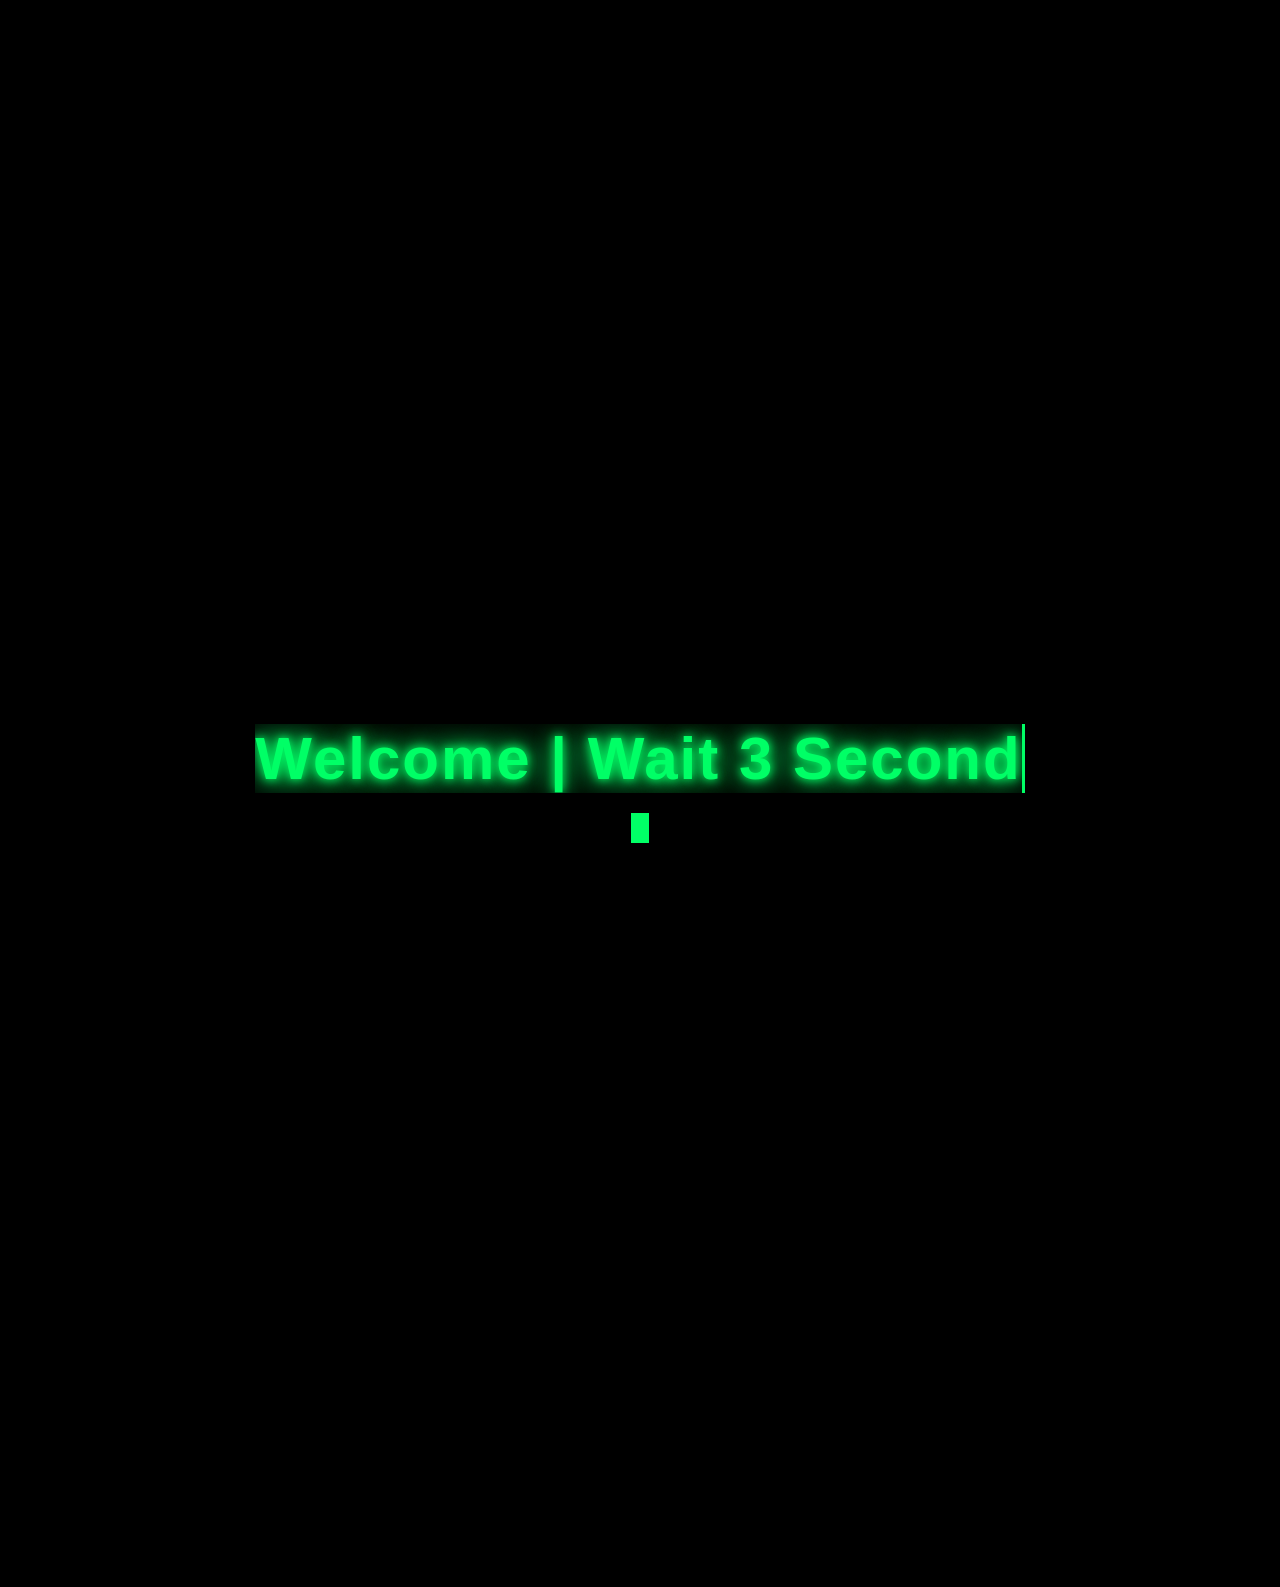
<file: index.html>
<!DOCTYPE html>
<html lang="en">

<head>

    <!-- ==========================================
         Meta
    =========================================== -->

    <meta charset="UTF-8">
    <meta name="viewport" content="width=device-width, initial-scale=1.0">

    <title>ER_creation</title>

    <!-- ==========================================
         CSS
    =========================================== -->

    <link rel="stylesheet" href="css/style.css">
    <link rel="stylesheet" href="css/animations.css">
    <link rel="stylesheet" href="css/responsive.css">

</head>

<body>

    <!-- ==========================================
         Custom Cursor
    =========================================== -->

    <div class="cursor"></div>

    <!-- ==========================================
         Scroll Progress
    =========================================== -->

    <div id="scrollProgress"></div>

    <!-- ==========================================
         Matrix Background
    =========================================== -->

    <canvas id="matrixCanvas"></canvas>

    <div class="grid-background"></div>

    <div class="scan-line"></div>

    <!-- ==========================================
         Loading Screen
    =========================================== -->

    <section id="loadingScreen">

        <div class="loading-content">

            <h1 id="welcomeText">
                Welcome | Wait 3 Second
            </h1>

            <div class="loading-cursor"></div>

        </div>

    </section>

  

    <!-- ==========================================
         Main Website
    =========================================== -->

    <main id="mainContent">

        <!-- ==============================
             Hero Section
        =============================== -->

        <section class="hero">

            <div class="hero-box">

                <h1 class="hero-title">
                    Rocky
                </h1>

            </div>

            <p class="hero-subtitle">
                 Student | Engineer | Creator
            </p>

            <!-- ==========================
                 Navigation Buttons
            =========================== -->

            <div class="button-group">

                <a href="about.html"
                    class="nav-btn btn-about page-link">
                    About
                </a>

                <a href="ercreation.html"
                    class="nav-btn btn-ercreation page-link">
                    ER Creation
                </a>

                <a href="social.html"
                    class="nav-btn btn-era page-link">
                    Contact
                </a>

            </div>

        </section>


      <section class="reveal">

        <div class="glass-card" style="text-align:center;">

            <h2 style="color:#00ff66;">

                "এখানে যা যা উল্লেখ আছে তার সবকিছু সত্য ভাববেননা"

            </h2>

        </div>

    </section>


        <!-- ======================================
             Floating Action Button
        ======================================= -->

        <button id="fab">

            ▲<br>up

        </button>

    </main>

    <!-- ==========================================
         Footer
    =========================================== -->

    <footer>

        <div class="footer-line"></div>

        <div class="footer-content">

            <p>

                © Rocky 2026 | Social media

            </p>

            <div class="social-icons">

              <a href="+8801407340978">Number: 01407340978<a>

                <a href="emamulhaque2023@gmail.com">E-mail: emamulhaque2023@gmail.com</a>
                
                <a href="https://www.facebook.com/ERcreation185">Facebook</a>

                <a href="https://youtube.com/@er_creation_185?si=5d9ulwpoicH-dBXW">YouTube Channel</a>

              <a href="https://www.tiktok.com/@emamulhaque8448?is_from_webapp=1&sender_device=pc">Tiktok</a>

                <a href="https://t.me/ER_creation_185">Telegram Channel</a>

            </div>

        </div>

    </footer>




  
    <!-- ==========================================
         JavaScript
    =========================================== -->

    <script src="js/main.js"></script>

    <script src="js/animations.js"></script>

    <script src="js/pageLoader.js"></script>

</body>

</html>
</file>
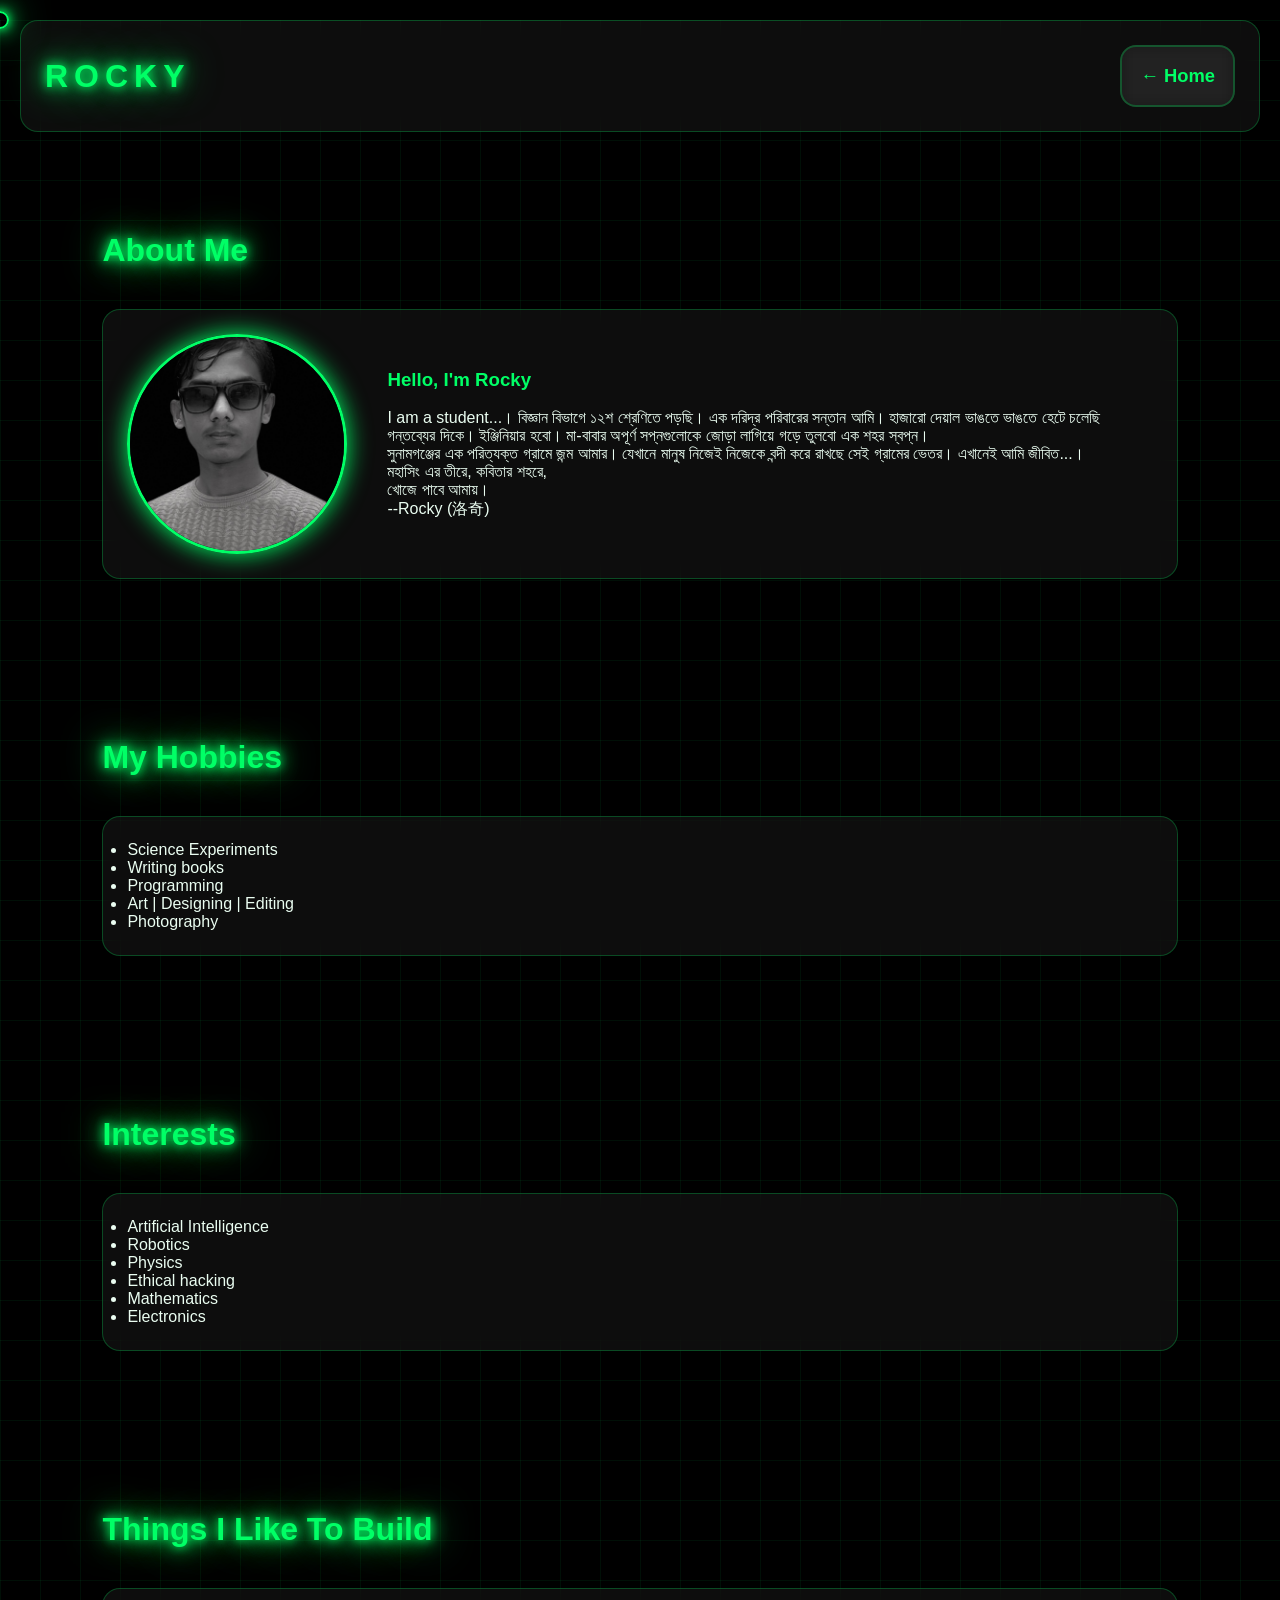
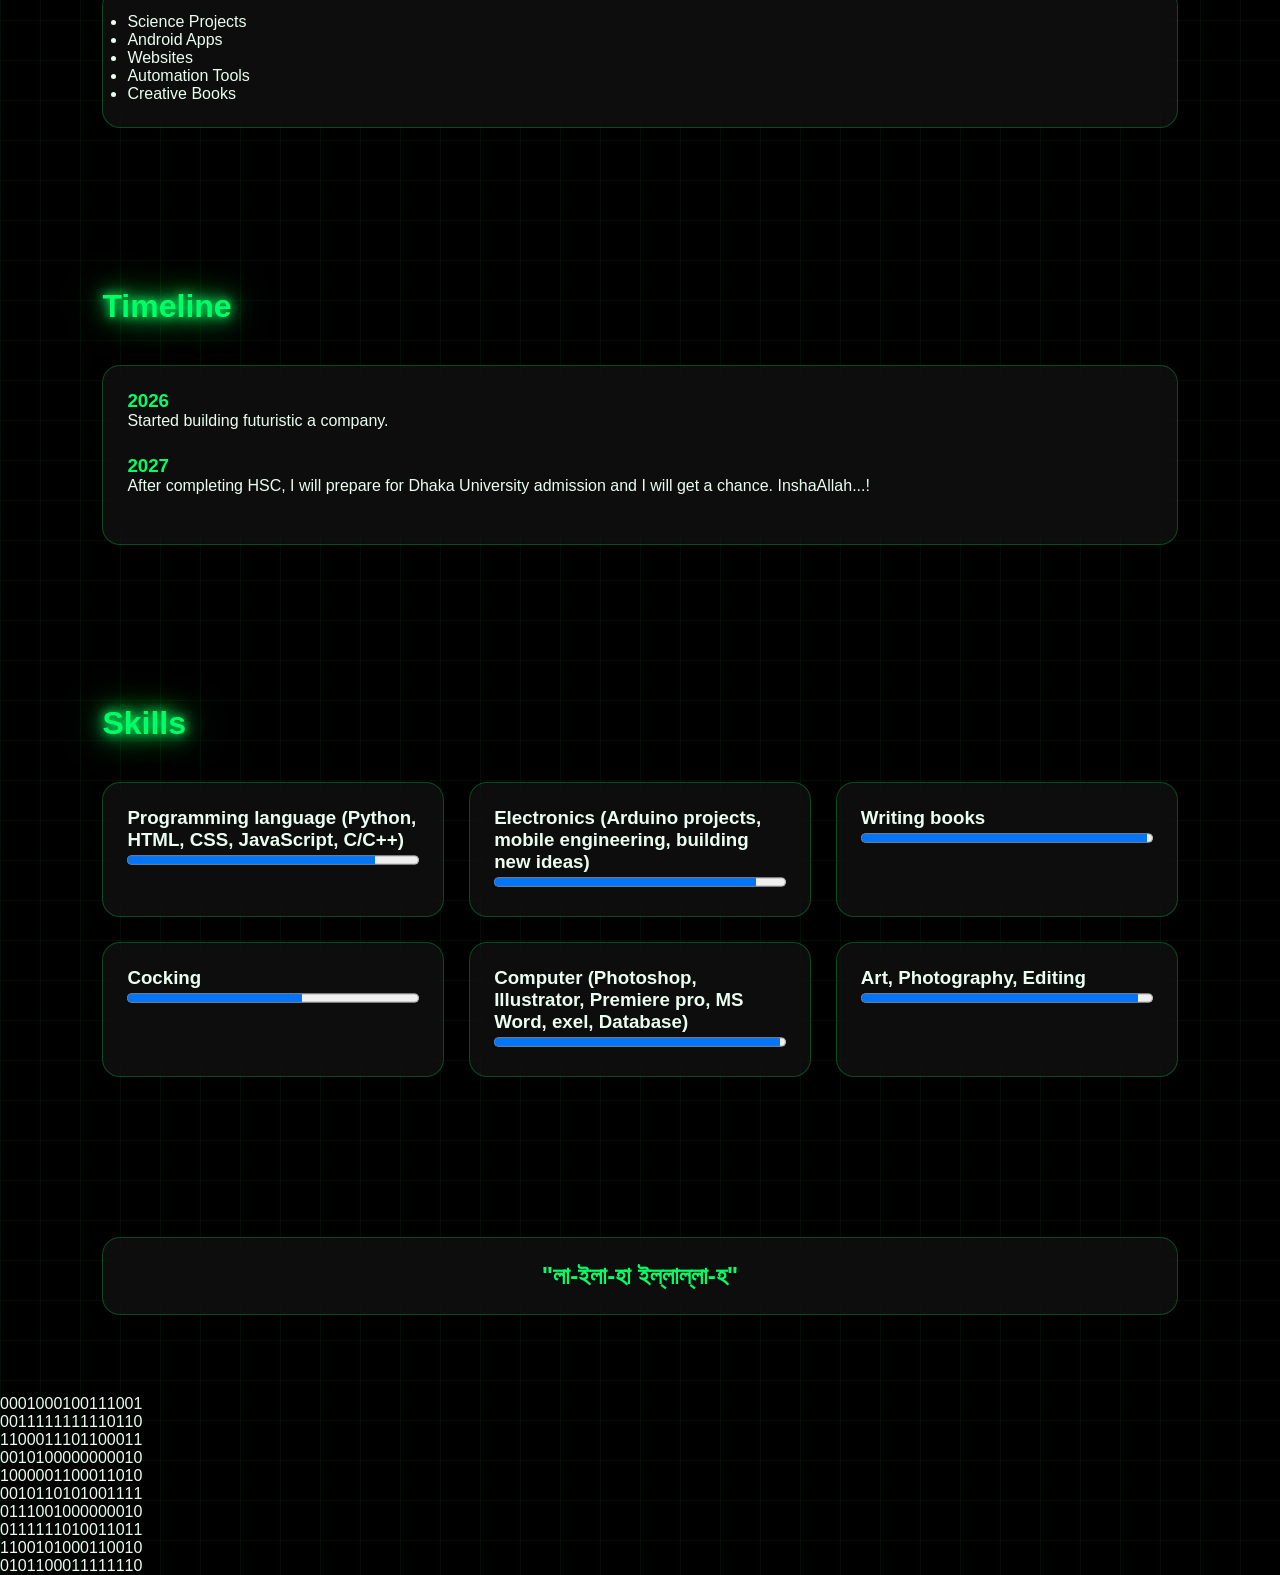
<file: about.html>
<!DOCTYPE html>
<html lang="bn">

<head>

    <!-- ==========================================
         Meta
    =========================================== -->

    <meta charset="UTF-8">
    <meta name="viewport" content="width=device-width, initial-scale=1.0">

    <title>About | Rocky</title>

    <!-- CSS -->

    <link rel="stylesheet" href="css/style.css">
    <link rel="stylesheet" href="css/animations.css">
    <link rel="stylesheet" href="css/responsive.css">

</head>

<body>

    <!-- ==========================================
         Cursor & Background
    =========================================== -->

    <div class="cursor"></div>

    <div id="scrollProgress"></div>

    <canvas id="matrixCanvas"></canvas>

    <div class="grid-background"></div>

    <div class="scan-line"></div>

    <!-- ==========================================
         Navigation
    =========================================== -->

    <header class="glass-card" style="margin:20px;">

        <nav style="display:flex;justify-content:space-between;align-items:center;flex-wrap:wrap;gap:20px;">

            <h2 class="hero-title" style="font-size:2rem;">
                Rocky
            </h2>

            <a href="index.html"
               class="nav-btn btn-about page-link">
                ← Home
            </a>

        </nav>

    </header>

    <!-- ==========================================
         Profile
    =========================================== -->

    <section class="reveal">

        <h2 class="section-title">
            About Me
        </h2>

        <div class="glass-card">

            <div style="display:flex;flex-wrap:wrap;gap:40px;align-items:center;">

                <!-- Profile Image -->

                <img
                    src="assets/29673-removebg-preview (1).jpg"
                    alt="Profile"
                    style="
                    width:220px;
                    height:220px;
                    border-radius:50%;
                    object-fit:cover;
                    border:3px solid #00ff66;
                    box-shadow:0 0 25px #00ff66;
                    ">

                <div style="flex:1;min-width:250px;">

                    <h3 style="color:#00ff66;">
                        Hello, I'm Rocky
                    </h3>

                    <p>
                      <br>
I am a student...। বিজ্ঞান বিভাগে ১২শ শ্রেণিতে পড়ছি। এক দরিদ্র পরিবারের সন্তান আমি। হাজারো দেয়াল ভাঙতে ভাঙতে হেটে চলেছি গন্তব্যের দিকে। ইঞ্জিনিয়ার হবো। মা-বাবার অপূর্ণ  সপ্নগুলোকে জোড়া লাগিয়ে গড়ে তুলবো এক শহর স্বপ্ন।
                      <br>
সুনামগঞ্জের এক পরিত্যক্ত গ্রামে জন্ম আমার। যেখানে মানুষ নিজেই নিজেকে বন্দী করে রাখছে সেই গ্রামের ভেতর।
এখানেই আমি জীবিত...।
                      <br>
মহাসিং এর তীরে, কবিতার শহরে,<br>
খোজে পাবে আমায়।<br>
      --Rocky (洛奇)
                    </p>

                </div>

            </div>

        </div>

    </section>

    <!-- ==========================================
         Hobbies
    =========================================== -->

    <section class="reveal">

        <h2 class="section-title">

            My Hobbies

        </h2>

        <div class="glass-card">

            <ul>

                <li>Science Experiments</li>

                <li>Writing books</li>

                <li>Programming</li>

                <li>Art | Designing | Editing</li>

                <li>Photography</li>

            </ul>

        </div>

    </section>



    <!-- ==========================================
         Interests
    =========================================== -->

    <section class="reveal">

        <h2 class="section-title">

            Interests

        </h2>

        <div class="glass-card">

            <ul>

                <li>Artificial Intelligence</li>

                <li>Robotics</li>

                <li>Physics</li>

                <li>Ethical hacking</li>

                <li>Mathematics</li>

                <li>Electronics</li>

            </ul>

        </div>

    </section>

    <!-- ==========================================
         Things I Like To Build
    =========================================== -->

    <section class="reveal">

        <h2 class="section-title">

            Things I Like To Build

        </h2>

        <div class="glass-card">

            <ul>

                <li>Science Projects</li>

                <li>Android Apps</li>

                <li>Websites</li>

                <li>Automation Tools</li>

                <li>Creative Books</li>

            </ul>

        </div>

    </section>


    <!-- ==========================================
         Timeline
    =========================================== -->

    <section class="reveal">

        <h2 class="section-title">

            Timeline

        </h2>

        <div class="glass-card">

            <!-- Copy this block -->

            <div style="margin-bottom:25px;">

                <h3 style="color:#00ff66;">

                    2026

                </h3>

                <p>

                    Started building futuristic a company.

                </p>

            </div>

            <div style="margin-bottom:25px;">

                <h3 style="color:#00ff66;">

                    2027

                </h3>

                <p>

                  After completing HSC, I will prepare for Dhaka University admission and I will get a chance. InshaAllah...! 

                </p>

            </div>

        </div>

    </section>

    <!-- ==========================================
         Skills
    =========================================== -->

    <section class="reveal">

        <h2 class="section-title">

            Skills

        </h2>

        <div style="display:grid;grid-template-columns:repeat(auto-fit,minmax(280px,1fr));gap:25px;">

            <!-- Skill Card -->

            <div class="glass-card">

                <h3>

                  Programming language (Python, HTML, CSS, JavaScript, C/C++)

                </h3>

                <progress value="85" max="100" style="width:100%;height:18px;"></progress>

            </div>

            <div class="glass-card">

                <h3>

                    Electronics (Arduino projects, mobile engineering, building new ideas)

                </h3>

                <progress value="90" max="100" style="width:100%;height:18px;"></progress>

            </div>

            <div class="glass-card">

                <h3>

                  Writing books

                </h3>

                <progress value="98" max="100" style="width:100%;height:18px;"></progress>

            </div>

            <div class="glass-card">

                <h3>

                  Cocking

                </h3>

                <progress value="60" max="100" style="width:100%;height:18px;"></progress>

            </div>

          <div class="glass-card">

                <h3>

                  Computer (Photoshop, Illustrator, Premiere pro, MS Word, exel, Database)

                </h3>

                <progress value="98" max="100" style="width:100%;height:18px;"></progress>

          </div>

          <div class="glass-card">

                <h3>

                  Art, Photography, Editing

                </h3>

                <progress value="95" max="100" style="width:100%;height:18px;"></progress>

          </div>

        </div>

    </section>

    <!-- ==========================================
         Quote
    =========================================== -->

    <section class="reveal">

        <div class="glass-card" style="text-align:center;">

            <h2 style="color:#00ff66;">

                "লা-ইলা-হা ইল্লাল্লা-হ"

            </h2>

        </div>

    </section>

    <!-- ==========================================
         Footer
    =========================================== -->
  

    <!-- Floating Button -->

    <button id="fab">
        ▲<br>
      up
    </button>

    <!-- JavaScript -->

    <script src="js/main.js"></script>
    <script src="js/animations.js"></script>
    <script src="js/pageLoader.js"></script>

</body>

</html>
</file>
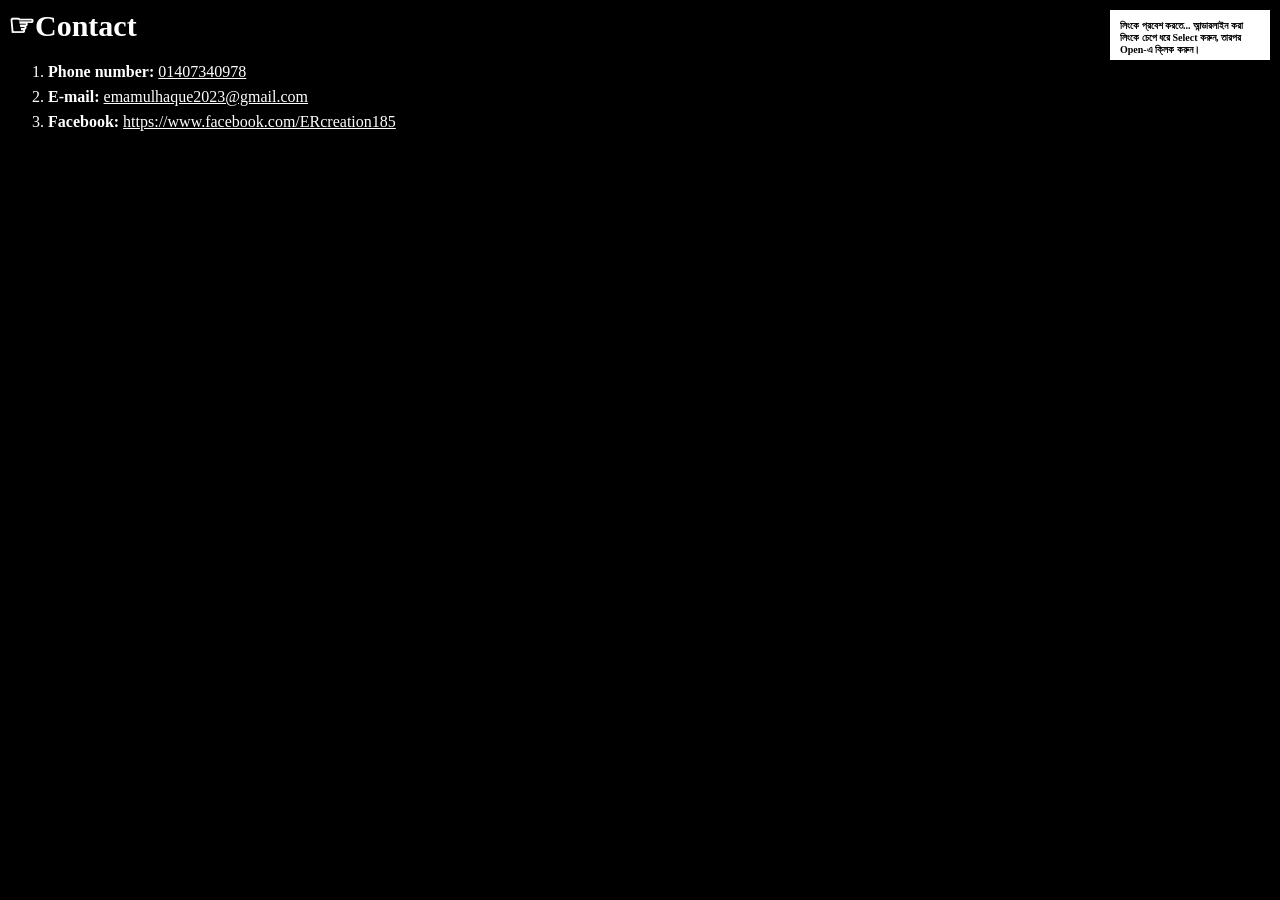
<file: social.html>
<!DOCTYPE html>
  <hthead lang="bn">
<head>
    <meta charset="UTF-8">
  <link rel="stylesheet" href="social.css">
  <title>Contact</title>
</head>
  
<body>

<contact><b>☞Contact</b></contact>

  <told>লিংকে প্রবেশ করতে... আন্ডারলাইন করা লিংকে চেপে ধরে Select করুন, তারপর Open-এ ক্লিক করুন।</told>
  
  <br>

  <list>
    <ol>
      <li><b>Phone number:  </b><u>01407340978</u></li>
      <li><b>E-mail:  </b><u>emamulhaque2023@gmail.com</u></li>
      <li><b>Facebook:  </b><u>https://www.facebook.com/ERcreation185</u></li>
      
    </ol>
  </list>

  
</body>
</hthead
</file>
<file: css/style.css>
/* ==========================================================
   Rocky Portfolio
   Main Stylesheet
   Theme : Futuristic Hacker Style
   Author : ChatGPT
   ========================================================== */

/* ==========================================================
   CSS Variables
   ========================================================== */

:root{

    --bg:#000000;
    --bg2:#050505;

    --green:#00ff66;
    --cyan:#00e5ff;

    --glass:rgba(255,255,255,.05);

    --border:rgba(0,255,102,.25);

    --text:#eafdf1;

    --shadow-green:0 0 10px #00ff66,
                   0 0 20px #00ff66,
                   0 0 40px #00ff66;

    --shadow-cyan:0 0 12px #00e5ff;

    --radius:18px;

    --transition:.35s ease;

}

/* ==========================================================
   Reset
   ========================================================== */

*{

    margin:0;
    padding:0;
    box-sizing:border-box;

}

html{

    scroll-behavior:smooth;

}

body{

    background:var(--bg);

    color:var(--text);

    font-family:
    "Segoe UI",
    Tahoma,
    Geneva,
    Verdana,
    sans-serif;

    overflow-x:hidden;

    min-height:100vh;

}

/* ==========================================================
   Selection
   ========================================================== */

::selection{

    background:var(--green);

    color:#000;

}

/* ==========================================================
   Scrollbar
   ========================================================== */

::-webkit-scrollbar{

    width:10px;

}

::-webkit-scrollbar-track{

    background:#000;

}

::-webkit-scrollbar-thumb{

    background:var(--green);

    border-radius:20px;

}

/* ==========================================================
   Matrix Canvas
   ========================================================== */

#matrixCanvas{

    position:fixed;

    inset:0;

    width:100%;
    height:100%;

    z-index:-5;

}

/* ==========================================================
   Animated Grid Background
   ========================================================== */

.grid-background{

    position:fixed;

    inset:0;

    pointer-events:none;

    background-image:

        linear-gradient(rgba(0,255,102,.06) 1px,transparent 1px),

        linear-gradient(90deg,
        rgba(0,255,102,.06) 1px,
        transparent 1px);

    background-size:40px 40px;

    z-index:-4;

    animation:gridMove 18s linear infinite;

}

/* ==========================================================
   Scan Line
   ========================================================== */

.scan-line{

    position:fixed;

    top:-100%;

    left:0;

    width:100%;

    height:140px;

    background:

    linear-gradient(

        transparent,

        rgba(0,255,102,.12),

        transparent

    );

    pointer-events:none;

    z-index:999;

}

/* ==========================================================
   Custom Cursor
   ========================================================== */

.cursor{

    width:18px;

    height:18px;

    border:2px solid var(--green);

    border-radius:50%;

    position:fixed;

    left:0;

    top:0;

    pointer-events:none;

    transform:translate(-50%,-50%);

    z-index:9999;

    box-shadow:var(--shadow-green);

}

/* ==========================================================
   Scroll Progress
   ========================================================== */

#scrollProgress{

    position:fixed;

    top:0;

    left:0;

    width:0%;

    height:4px;

    background:linear-gradient(
        90deg,
        var(--green),
        var(--cyan)
    );

    z-index:99999;

    box-shadow:var(--shadow-green);

}

/* ==========================================================
   Loading Screen
   ========================================================== */

#loadingScreen{

    position:fixed;

    inset:0;

    display:flex;

    justify-content:center;

    align-items:center;

    background:#000;

    z-index:999999;

    transition:1s;

}

.loading-content{

    text-align:center;

}

#welcomeText{

    font-size:clamp(28px,5vw,60px);

    color:var(--green);

    text-shadow:var(--shadow-green);

    letter-spacing:2px;

}

.loading-cursor{

    width:18px;

    height:30px;

    background:var(--green);

    margin:20px auto;

}

/* ==========================================================
   Main
   ========================================================== */

#mainContent{

    opacity:0;

    transition:1s;

}

/* ==========================================================
   Hero
   ========================================================== */

.hero{

    min-height:100vh;

    display:flex;

    flex-direction:column;

    justify-content:center;

    align-items:center;

    text-align:center;

    padding:40px 20px;

}

/* ==========================================================
   Hero Box
   ========================================================== */

.hero-box{

    padding:28px 60px;

    border:2px solid var(--border);

    border-radius:var(--radius);

    backdrop-filter:blur(14px);

    background:var(--glass);

    box-shadow:

    0 0 25px rgba(0,255,102,.18);

    position:relative;

    overflow:hidden;

}

/* ==========================================================
   Hero Title
   ========================================================== */

.hero-title{

    font-size:clamp(42px,7vw,90px);

    color:var(--green);

    letter-spacing:6px;

    text-transform:uppercase;

    text-shadow:var(--shadow-green);

}

/* ==========================================================
   Subtitle
   ========================================================== */

.hero-subtitle{

    margin-top:22px;

    color:var(--cyan);

    font-size:1.2rem;

    letter-spacing:2px;

}

/* ==========================================================
   Navigation Buttons
   ========================================================== */

.button-group{

    margin-top:60px;

    display:grid;

    gap:24px;

    width:min(700px,100%);

}

.nav-btn{

    text-decoration:none;

    color:var(--green);

    font-size:1.15rem;

    font-weight:700;

    padding:18px;

    border-radius:16px;

    border:2px solid var(--border);

    background:rgba(255,255,255,.04);

    backdrop-filter:blur(8px);

    transition:var(--transition);

    position:relative;

    overflow:hidden;

}

/* About */

.btn-about:hover{

    transform:translateY(-6px);

    box-shadow:var(--shadow-green);

}

/* ER Creation */

.btn-ercreation:hover{

    border-color:var(--cyan);

    color:var(--cyan);

    box-shadow:var(--shadow-cyan);

}

/* ERa */

.btn-era:hover{

    letter-spacing:4px;

    background:rgba(0,255,102,.12);

}

/* ==========================================================
   Glass Card
   ========================================================== */

.glass-card{

    background:var(--glass);

    border:1px solid var(--border);

    border-radius:18px;

    backdrop-filter:blur(14px);

    padding:24px;

}

/* ==========================================================
   Section
   ========================================================== */

section{

    padding:80px 8%;

}

/* ==========================================================
   Section Title
   ========================================================== */

.section-title{

    font-size:2rem;

    color:var(--green);

    margin-bottom:40px;

    text-shadow:var(--shadow-green);

}

/* ==========================================================
   Footer
   ========================================================== */

footer{

    margin-top:80px;

    background:#020202;

    border-top:1px solid rgba(0,255,102,.15);

    text-align:center;

    padding:40px 20px;

}

.footer-line{

    width:100%;

    height:2px;

    background:linear-gradient(

        90deg,

        transparent,

        var(--green),

        var(--cyan),

        transparent

    );

    margin-bottom:30px;

}

.footer-content p{

    margin:10px 0;

}

.social-icons{

    display:flex;

    justify-content:center;

    gap:18px;

    margin:20px 0;

}

.social-icons a{

    text-decoration:none;

    color:var(--green);

    transition:.3s;

}

.social-icons a:hover{

    color:var(--cyan);

    text-shadow:var(--shadow-cyan);

}

/* ==========================================================
   Floating Action Button
   ========================================================== */

#fab{

    position:fixed;

    right:30px;

    bottom:30px;

    width:60px;

    height:60px;

    border:none;

    border-radius:50%;

    cursor:pointer;

    color:#000;

    font-weight:bold;

    font-size:22px;

    background:var(--green);

    box-shadow:var(--shadow-green);

    transition:.3s;

}

#fab:hover{

    transform:scale(1.12);

}

/* ==========================================================
   Utility
   ========================================================== */

.hidden{

    display:none !important;

}

.center{

    text-align:center;

}
</file>
<file: css/animations.css>
/* ==========================================================
   Rocky Portfolio
   Animations Stylesheet
   Theme : Futuristic Hacker Style
   ========================================================== */

/* ==========================================================
   Global Animation Helpers
   ========================================================== */

.fade-in{
    animation:fadeIn .8s ease forwards;
}

.fade-out{
    animation:fadeOut .8s ease forwards;
}

.slide-up{
    animation:slideUp .8s ease forwards;
}

.reveal{
    opacity:0;
    transform:translateY(60px);
    transition:
        opacity .8s ease,
        transform .8s ease;
}

.reveal.active{
    opacity:1;
    transform:translateY(0);
}

/* ==========================================================
   Loading Screen
   ========================================================== */

#loadingScreen{

    animation:
        loadingGlow 2s infinite;

}

/* ==========================================================
   Welcome Text
   ========================================================== */

#welcomeText{

    overflow:hidden;

    white-space:nowrap;

    border-right:3px solid #00ff66;

    width:0;

    animation:

        typing 3s steps(25,end) forwards,

        blinkCursor .7s infinite,

        glitchText 2.5s infinite;

}

/* ==========================================================
   Hero Name
   ========================================================== */

.hero-title{

    animation:

        heroGlow 3s infinite,

        heroNoise 5s infinite;

}

/* ==========================================================
   Subtitle
   ========================================================== */

.hero-subtitle{

    animation:

        floatText 3s ease-in-out infinite;

}

/* ==========================================================
   Hero Box Border
   ========================================================== */

.hero-box::before{

    content:"";

    position:absolute;

    inset:-2px;

    border-radius:inherit;

    padding:2px;

    background:

    linear-gradient(

        45deg,

        #00ff66,

        #00e5ff,

        #00ff66,

        transparent,

        #00ff66

    );

    background-size:300%;

    animation:borderMove 6s linear infinite;

    -webkit-mask:

        linear-gradient(#000 0 0) content-box,

        linear-gradient(#000 0 0);

    -webkit-mask-composite:xor;

            mask-composite:exclude;

}

/* ==========================================================
   Button 1
   Digital Scan
   ========================================================== */

.btn-about::after{

    content:"";

    position:absolute;

    left:-100%;

    top:0;

    width:40%;

    height:100%;

    background:

    rgba(255,255,255,.2);

    transform:skewX(-25deg);

}

.btn-about:hover::after{

    animation:scanButton .7s;

}

/* ==========================================================
   Button 2
   Moving Border
   ========================================================== */

.btn-ercreation::before{

    content:"";

    position:absolute;

    inset:0;

    border-radius:inherit;

    border:2px solid transparent;

    background:

    linear-gradient(90deg,
        #00ff66,
        #00e5ff,
        #00ff66)

    border-box;

    -webkit-mask:

    linear-gradient(#000 0 0) padding-box,

    linear-gradient(#000 0 0);

    -webkit-mask-composite:xor;

            mask-composite:exclude;

    opacity:0;

}

.btn-ercreation:hover::before{

    opacity:1;

    animation:borderRotate 2s linear infinite;

}

/* ==========================================================
   Button 3
   Glitch
   ========================================================== */

.btn-era:hover{

    animation:

        glitchButton .3s infinite;

}

/* ==========================================================
   Button 4
   Neon Pulse
   ========================================================== */

.btn-shadow{

    animation:

        pulseButton 2.5s infinite;

}

/* ==========================================================
   Ripple Effect
   ========================================================== */

.ripple{

    position:absolute;

    border-radius:50%;

    background:

    rgba(0,255,102,.4);

    transform:scale(0);

    animation:ripple .7s linear;

    pointer-events:none;

}

/* ==========================================================
   Floating Action Button
   ========================================================== */

#fab{

    animation:

        fabFloat 2.5s ease-in-out infinite;

}

/* ==========================================================
   Scan Line
   ========================================================== */

.scan-line{

    animation:

        scanLineMove 5s linear infinite;

}

/* ==========================================================
   Grid
   ========================================================== */

@keyframes gridMove{

    from{

        background-position:0 0,0 0;

    }

    to{

        background-position:0 40px,40px 0;

    }

}

/* ==========================================================
   Typing
   ========================================================== */

@keyframes typing{

    from{

        width:0;

    }

    to{

        width:100%;

    }

}

/* ==========================================================
   Cursor Blink
   ========================================================== */

@keyframes blinkCursor{

    50%{

        border-color:transparent;

    }

}

/* ==========================================================
   Fade
   ========================================================== */

@keyframes fadeIn{

    from{

        opacity:0;

    }

    to{

        opacity:1;

    }

}

@keyframes fadeOut{

    from{

        opacity:1;

    }

    to{

        opacity:0;

    }

}

/* ==========================================================
   Slide
   ========================================================== */

@keyframes slideUp{

    from{

        transform:translateY(60px);

        opacity:0;

    }

    to{

        transform:translateY(0);

        opacity:1;

    }

}

/* ==========================================================
   Hero Glow
   ========================================================== */

@keyframes heroGlow{

    0%,100%{

        text-shadow:

            0 0 8px #00ff66,

            0 0 20px #00ff66;

    }

    50%{

        text-shadow:

            0 0 20px #00ff66,

            0 0 50px #00ff66,

            0 0 80px #00ff66;

    }

}

/* ==========================================================
   Floating Subtitle
   ========================================================== */

@keyframes floatText{

    0%,100%{

        transform:translateY(0);

    }

    50%{

        transform:translateY(-8px);

    }

}

/* ==========================================================
   Border Move
   ========================================================== */

@keyframes borderMove{

    from{

        background-position:0%;

    }

    to{

        background-position:300%;

    }

}

/* ==========================================================
   Scan Button
   ========================================================== */

@keyframes scanButton{

    to{

        left:140%;

    }

}

/* ==========================================================
   Rotate Border
   ========================================================== */

@keyframes borderRotate{

    from{

        transform:rotate(0);

    }

    to{

        transform:rotate(360deg);

    }

}

/* ==========================================================
   Glitch
   ========================================================== */

@keyframes glitchButton{

    0%{

        transform:translate(0);

    }

    20%{

        transform:translate(-2px,2px);

    }

    40%{

        transform:translate(2px,-2px);

    }

    60%{

        transform:translate(-2px,0);

    }

    80%{

        transform:translate(2px,2px);

    }

    100%{

        transform:translate(0);

    }

}

@keyframes glitchText{

    0%,100%{

        transform:none;

    }

    20%{

        transform:translateX(-2px);

    }

    40%{

        transform:translateX(2px);

    }

    60%{

        transform:translateY(1px);

    }

    80%{

        transform:translateY(-1px);

    }

}

/* ==========================================================
   Noise
   ========================================================== */

@keyframes heroNoise{

    0%,100%{

        filter:none;

    }

    25%{

        filter:brightness(1.3);

    }

    50%{

        filter:contrast(1.4);

    }

    75%{

        filter:brightness(.9);

    }

}

/* ==========================================================
   Pulse
   ========================================================== */

@keyframes pulseButton{

    0%,100%{

        box-shadow:

            0 0 10px #00ff66;

    }

    50%{

        box-shadow:

            0 0 18px #00ff66,

            0 0 35px #00ff66,

            0 0 60px #00ff66;

    }

}

/* ==========================================================
   Ripple
   ========================================================== */

@keyframes ripple{

    to{

        transform:scale(12);

        opacity:0;

    }

}

/* ==========================================================
   FAB
   ========================================================== */

@keyframes fabFloat{

    0%,100%{

        transform:translateY(0);

    }

    50%{

        transform:translateY(-10px);

    }

}

/* ==========================================================
   Loading Glow
   ========================================================== */

@keyframes loadingGlow{

    0%,100%{

        box-shadow:inset 0 0 0 transparent;

    }

    50%{

        box-shadow:inset 0 0 120px rgba(0,255,102,.08);

    }

}

/* ==========================================================
   Scan Line
   ========================================================== */

@keyframes scanLineMove{

    from{

        transform:translateY(-120%);

    }

    to{

        transform:translateY(220vh);

    }

}

/* ==========================================================
   Easter Egg
   ========================================================== */

.hacker-mode{

    animation:

        hackerFlash .25s 12;

}

@keyframes hackerFlash{

    0%{

        filter:invert(0);

    }

    50%{

        filter:invert(1)
               hue-rotate(120deg);

    }

    100%{

        filter:invert(0);

    }

}


.page-ripple{

    position:fixed;

    width:20px;
    height:20px;

    border-radius:50%;

    pointer-events:none;

    transform:translate(-50%,-50%) scale(0);

    background:
    radial-gradient(circle,
        rgba(0,255,102,.95),
        rgba(0,229,255,.65),
        transparent);

    animation:pageRippleExpand 1s ease-out forwards;

    z-index:999999;

}

@keyframes pageRippleExpand{

    to{

        transform:translate(-50%,-50%) scale(70);

        opacity:0;

    }

}
</file>
<file: css/responsive.css>
/* ==========================================================
   Rocky Portfolio
   Responsive Stylesheet
   Mobile First Responsive Design
   ========================================================== */


/* ==========================================================
   Large Desktop (1400px+)
   ========================================================== */

@media (min-width: 1400px){

    .hero{

        max-width:1400px;
        margin:auto;

    }

    .button-group{

        width:700px;

    }

}


/* ==========================================================
   Desktop (1200px and below)
   ========================================================== */

@media (max-width:1200px){

    section{

        padding:70px 6%;

    }

}


/* ==========================================================
   Tablet Landscape
   ========================================================== */

@media (max-width:992px){

    .hero{

        padding:60px 30px;

    }

    .hero-box{

        padding:24px 45px;

    }

    .button-group{

        width:100%;
        max-width:550px;

    }

    .section-title{

        font-size:1.8rem;

    }

}


/* ==========================================================
   Tablet Portrait
   ========================================================== */

@media (max-width:768px){

    html{

        font-size:95%;

    }

    .hero{

        min-height:100vh;

        padding:40px 20px;

    }

    .hero-box{

        width:100%;

        max-width:500px;

        padding:22px;

    }

    .hero-title{

        letter-spacing:3px;

    }

    .hero-subtitle{

        font-size:1rem;

        line-height:1.6;

    }

    .button-group{

        gap:18px;

        margin-top:40px;

    }

    .nav-btn{

        width:100%;

        font-size:1rem;

        padding:16px;

    }

    section{

        padding:60px 25px;

    }

    .glass-card{

        padding:20px;

    }

    .social-icons{

        flex-wrap:wrap;

        gap:15px;

    }

    #fab{

        width:56px;
        height:56px;

        right:20px;
        bottom:20px;

        font-size:20px;

    }

}


/* ==========================================================
   Mobile Large
   ========================================================== */

@media (max-width:576px){

    html{

        font-size:90%;

    }

    body{

        overflow-x:hidden;

    }

    .hero{

        padding:30px 15px;

    }

    .hero-box{

        padding:18px;

        border-radius:16px;

    }

    .hero-title{

        letter-spacing:2px;

        word-break:break-word;

    }

    .hero-subtitle{

        margin-top:18px;

        font-size:.95rem;

    }

    .button-group{

        gap:15px;

    }

    .nav-btn{

        padding:15px;

        border-radius:14px;

    }

    .section-title{

        font-size:1.6rem;

    }

    footer{

        padding:35px 15px;

    }

    .footer-content{

        font-size:.95rem;

    }

    .social-icons{

        flex-direction:column;

        align-items:center;

    }

    #fab{

        width:52px;

        height:52px;

        font-size:18px;

    }

    .cursor{

        display:none;

    }

}


/* ==========================================================
   Small Mobile
   ========================================================== */

@media (max-width:400px){

    html{

        font-size:88%;

    }

    .hero-title{

        font-size:2.3rem;

    }

    .hero-subtitle{

        font-size:.9rem;

    }

    .hero-box{

        padding:15px;

    }

    .nav-btn{

        font-size:.95rem;

        padding:14px;

    }

    section{

        padding:50px 15px;

    }

}


/* ==========================================================
   Ultra Small Devices
   ========================================================== */

@media (max-width:320px){

    html{

        font-size:84%;

    }

    .hero-title{

        font-size:2rem;

    }

    .nav-btn{

        padding:12px;

    }

}


/* ==========================================================
   Landscape Mobile
   ========================================================== */

@media (max-height:500px) and (orientation:landscape){

    .hero{

        min-height:auto;

        padding:40px 20px;

    }

    .button-group{

        margin-top:25px;

    }

}


/* ==========================================================
   Hover Support
   ========================================================== */

@media (hover:none){

    .nav-btn:hover{

        transform:none;

    }

    #fab:hover{

        transform:none;

    }

}


/* ==========================================================
   Reduced Motion Accessibility
   ========================================================== */

@media (prefers-reduced-motion:reduce){

    *{

        animation:none !important;

        transition:none !important;

        scroll-behavior:auto !important;

    }

}
</file>
<file: social.css>
body{
  background-color: black;
  color: white;
}

list{
  line-height: 25px;
}

told{
    position: absolute;
    top: 10px;
    right: 10px;

    width: 140px;
    height: 30px;

    background-color: #ffffff;
    color: black;
    font-size: 10px;
    padding: 10px;
    font-weight: 700;
}

contact{
  font-size: 30px;
}
</file>
